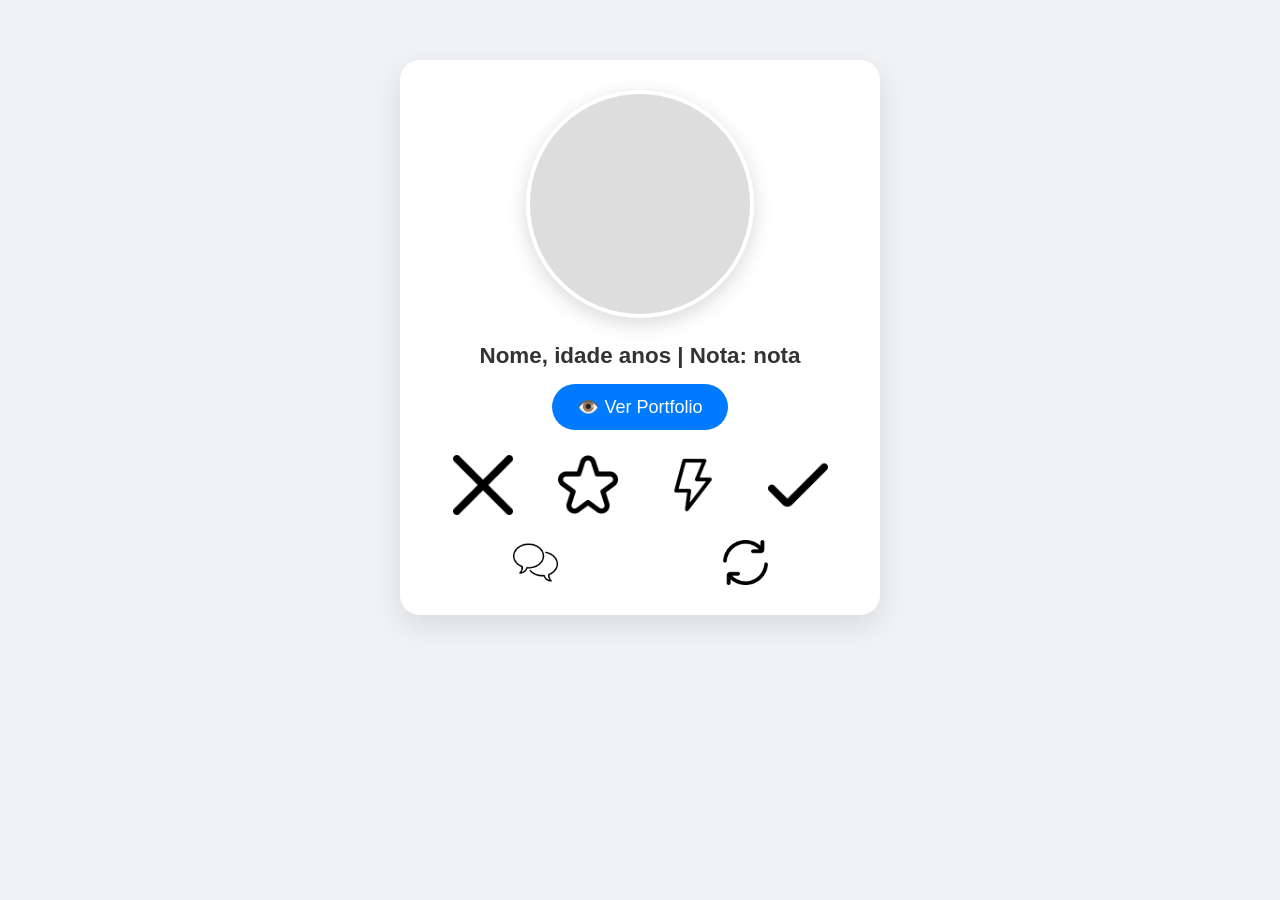
<file: codigo/curtidas/index.html>
<!DOCTYPE html>
<html lang="pt-BR">
<head>
  <meta charset="UTF-8" />
  <meta name="viewport" content="width=device-width, initial-scale=1.0"/>
  <title>Perfil com Botões</title>
  <style>
    /* Estilos básicos */
    body {
      font-family: 'Segoe UI', Tahoma, Geneva, Verdana, sans-serif;
      background-color: #f0f2f5;
      margin: 0;
      padding: 0;
    }

    .profile-container {
      width: 420px;
      margin: 60px auto;
      background-color: #ffffff;
      border-radius: 20px;
      box-shadow: 0 10px 30px rgba(0, 0, 0, 0.1);
      padding: 30px;
      text-align: center;
      transition: transform 0.3s ease, box-shadow 0.3s ease;
    }

    .profile-image {
      width: 220px;
      height: 220px;
      background-color: #ddd;
      border-radius: 50%;
      margin: 0 auto 25px;
      background-size: cover;
      background-position: center;
      border: 4px solid #ffffff;
      box-shadow: 0 6px 20px rgba(0, 0, 0, 0.15);
      transition: all 0.3s ease;
    }

    .profile-info {
      margin-bottom: 25px;
    }

    .profile-info p {
      font-size: 1.4rem;
      color: #333;
      margin: 0;
      font-weight: 600;
    }

    .profile-buttons {
      display: flex;
      justify-content: space-around;
      margin-bottom: 25px;
    }

    .profile-buttons img {
      width: 60px;
      height: 60px;
      cursor: pointer;
      transition: transform 0.2s ease, filter 0.3s ease;
    }

    .profile-buttons img:hover {
      transform: scale(1.3);
      filter: brightness(0.9);
    }

    .footer-buttons {
      display: flex;
      justify-content: space-around;
      margin-top: 15px;
    }

    .footer-buttons img {
      width: 45px;
      height: 45px;
      cursor: pointer;
      transition: transform 0.2s ease, filter 0.3s ease;
    }

    .footer-buttons img:hover {
      transform: scale(1.2);
    }

    @keyframes shake {
      0% { transform: translateX(0); }
      20% { transform: translateX(-5px); }
      40% { transform: translateX(5px); }
      60% { transform: translateX(-3px); }
      80% { transform: translateX(3px); }
      100% { transform: translateX(0); }
    }
  </style>
</head>
<body>

<div class="profile-container" id="perfil">
  <!-- Imagem do perfil -->
  <div class="profile-image"></div>
  <!-- Informações do perfil -->
  <div class="profile-info">
    <p><strong>Nome</strong>, idade anos | Nota: nota</p>
    <!-- Botão para ver portfolio -->
    <button onclick="verPreviewPortfolio()" style="
        background-color: #007bff;
        color: white;
        border: none;
        padding: 12px 25px;
        border-radius: 25px;
        font-size: 18px;
        font-weight: 500;
        cursor: pointer;
        transition: background-color 0.3s ease;
        margin-top: 15px;
        display: inline-block;" 
    onmouseover="this.style.backgroundColor='#0056b3'" 
    onmouseout="this.style.backgroundColor='#007bff'">
        👁️ Ver Portfolio
    </button>
  </div>

  <!-- Botões de interação -->
  <div class="profile-buttons">
    <!-- Ícone de fechar (X) - Dislike -->
    <img src="images/botoes/cruz.png" alt="Fechar" onclick="dislike()">

    <!-- Ícone de estrela - Superlike -->
    <img src="images/botoes/estrela.png" alt="Estrela" onclick="superLike()">

    <!-- Ícone de relâmpago - Boost -->
    <img src="images/botoes/raio.png" alt="Relâmpago" onclick="boost()">

    <!-- Ícone de check - Like -->
    <img src="images/botoes/verificar.png" alt="check" onclick="like()">
  </div>

  <!-- Botões no rodapé -->
  <div class="footer-buttons">
    <!-- Ícone de mensagem -->
    <img src="images/botoes/baloes-de-fala.png" alt="Mensagem" onclick="enviarMensagem()">

    <!-- Ícone de atualização -->
    <img src="images/botoes/atualizar.png" alt="Atualizar" onclick="atualizarPerfil()">
    
  </div>
</div>

<script src="perfis.js"></script>
<script src="app.js"></script>
</body>
</html>
</file>
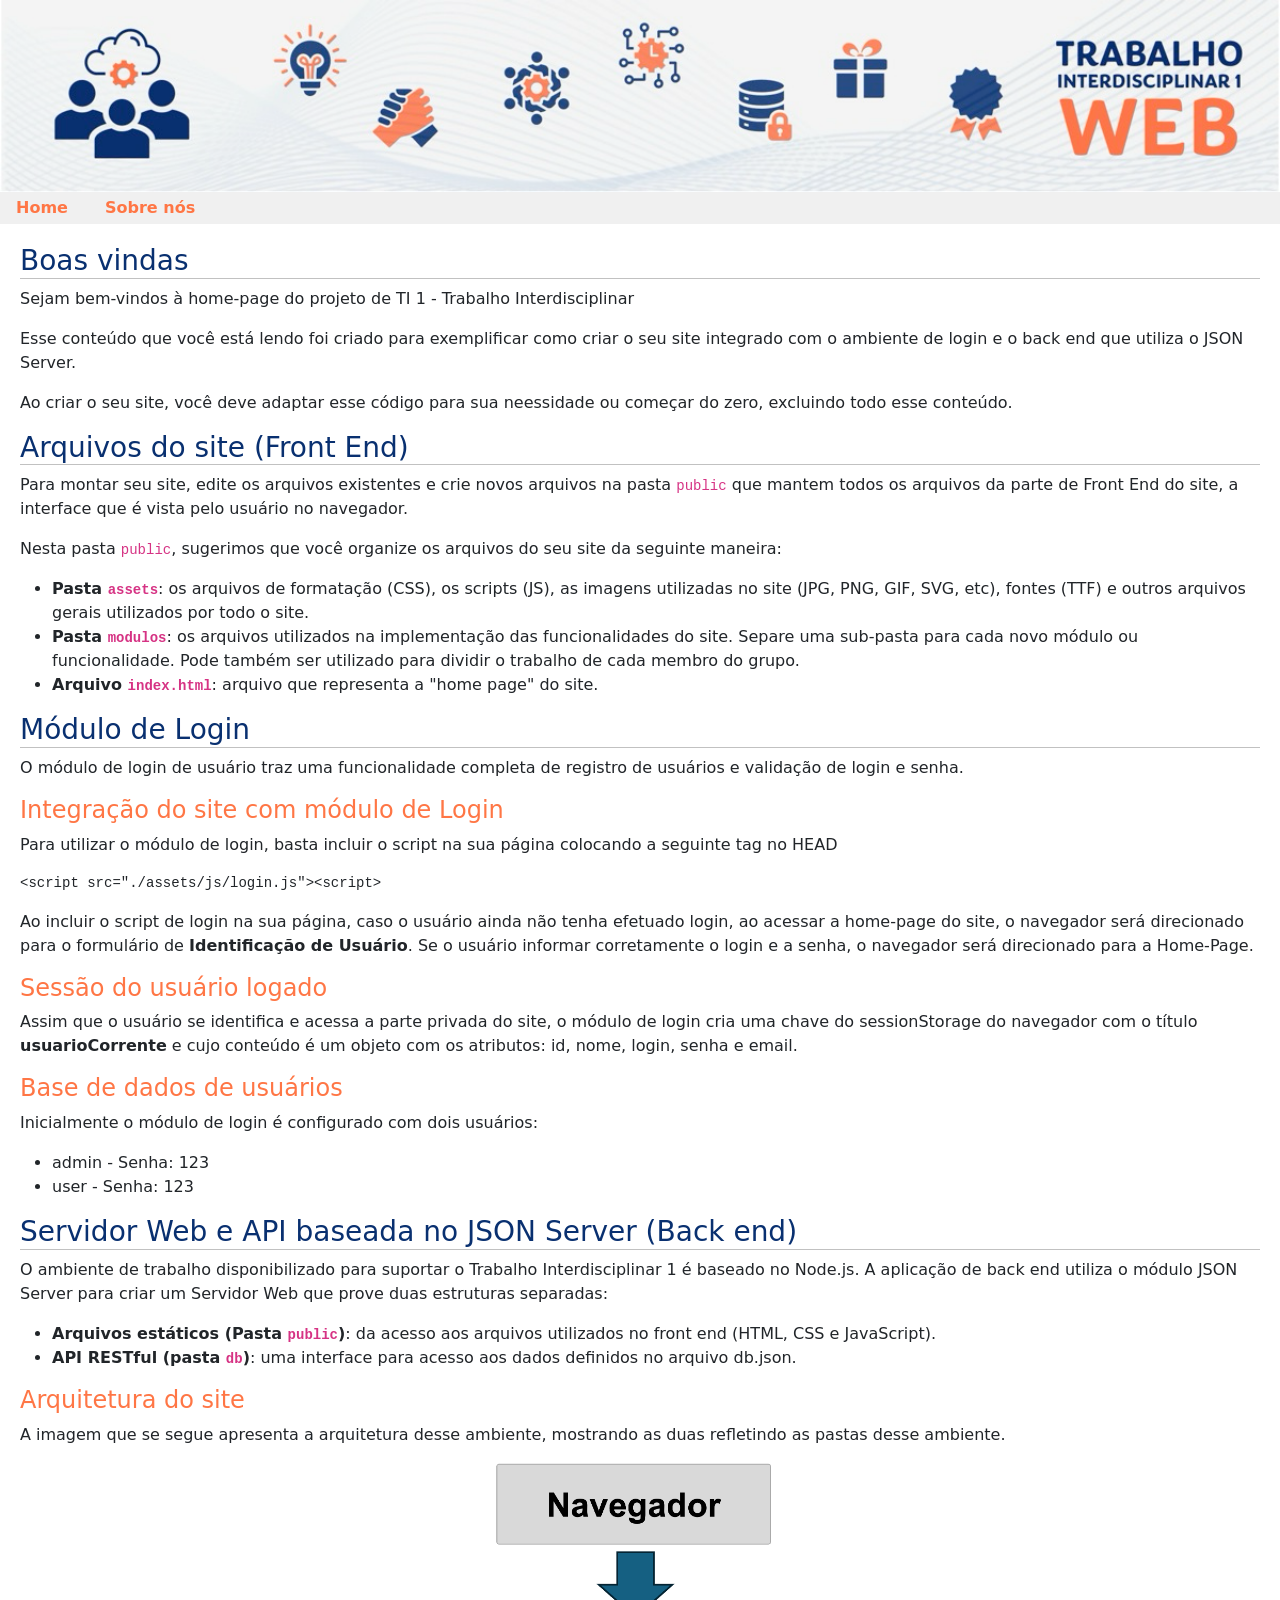
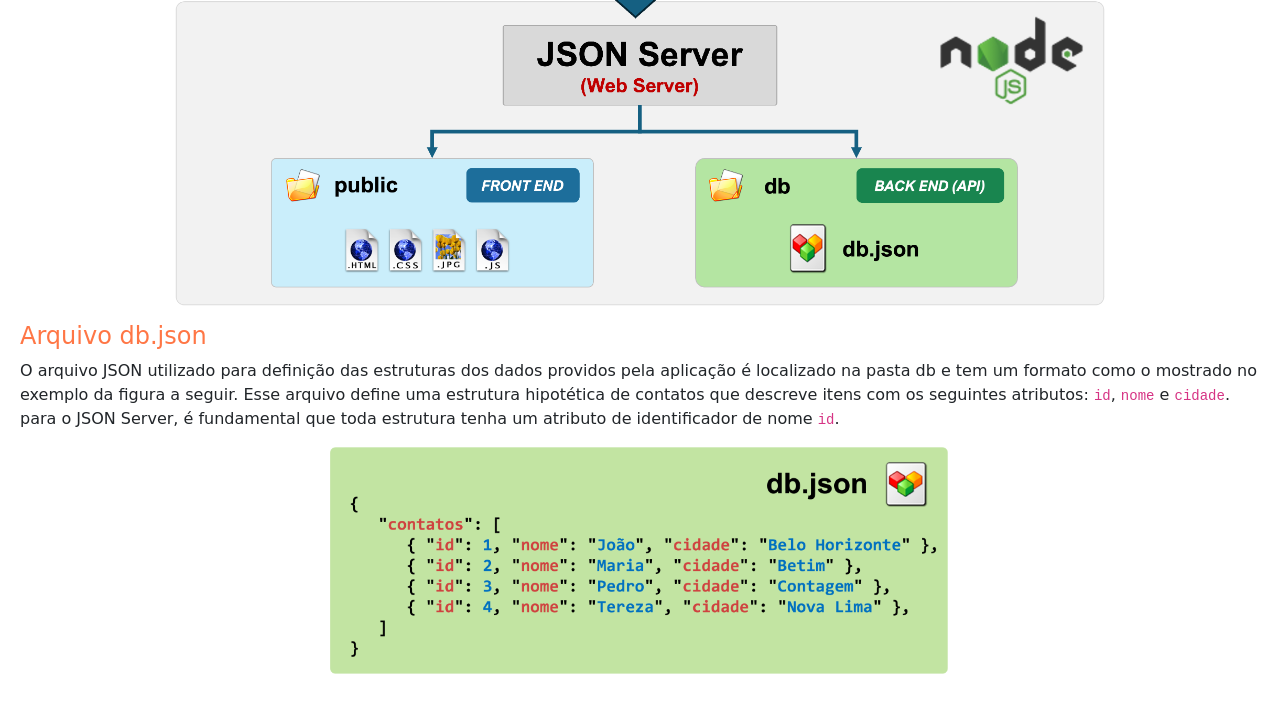
<file: codigo/public/index.html>
<!DOCTYPE html>
<html lang="en">
  <head>
    <meta charset="UTF-8" />
    <meta name="viewport" content="width=device-width, initial-scale=1.0" />
    <title>Document</title>
    <link rel="stylesheet" href="./assets/css/style.css" />
    <script src="./assets/js/login.js"></script>
  </head>
  <body>
    <header>
      <div class="banner">
        <img src="./assets/images/banner_ti.png" alt="" />
      </div>
      <div class="barra-info">
        <nav class="menu">
          <ul>
            <li><a href="index.html">Home</a></li>
            <li><a href="about.html">Sobre nós</a></li>
          </ul>
        </nav>
        <div class="dados-usuario">
          <span id="userInfo"></span>
        </div>
      </div>
    </header>
    <main>
        <h3>Boas vindas</h3>
        <p>Sejam bem-vindos à home-page do projeto de TI 1 - Trabalho
        Interdisciplinar</p>
        <p>Esse conteúdo que você está lendo foi criado para exemplificar como
        criar o seu site integrado com o ambiente de login e o back end que
        utiliza o JSON Server.</p>
        <p>Ao criar o seu site, você deve adaptar esse código para sua neessidade ou começar do zero, excluindo todo esse conteúdo.
        </p>

        <h3>Arquivos do site (Front End)</h3>
        <p>Para montar seu site, edite os arquivos existentes e crie novos arquivos na pasta <code>public</code> que mantem todos os arquivos da parte de Front End do site, a interface que é vista pelo usuário no navegador.</p>

        <p>Nesta pasta <code>public</code>, sugerimos que você organize os arquivos do seu site da seguinte maneira:</p>
        <ul>
            <li><strong>Pasta <code>assets</code></strong>: os arquivos de formatação (CSS), os scripts (JS), as imagens utilizadas no site (JPG, PNG, GIF, SVG, etc), fontes (TTF) e outros arquivos gerais utilizados por todo o site.</li>
            <li><strong>Pasta <code>modulos</code></strong>: os arquivos utilizados na implementação das funcionalidades do site. Separe uma sub-pasta para cada novo módulo ou funcionalidade. Pode também ser utilizado para dividir o trabalho de cada membro do grupo.</li>
            <li><strong>Arquivo <code>index.html</code></strong>: arquivo que representa a "home page" do site.</li>
        </ul>

        <h3>Módulo de Login</h3>
        <p>O módulo de login de usuário traz uma funcionalidade completa de registro de usuários e validação de login e senha.</p>
        <h4>Integração do site com módulo de Login</h4>
        <p>Para utilizar o módulo de login, basta incluir o script na sua página colocando a seguinte tag no HEAD</p>
        <pre>&lt;script src="./assets/js/login.js"&gt&lt;script&gt;</pre>
        <p>Ao incluir o script de login na sua página, caso o usuário ainda não tenha efetuado login, ao acessar a home-page do site, o navegador será direcionado para o formulário de <strong>Identificação de Usuário</strong>. Se o usuário informar corretamente o login e a senha, o navegador será direcionado para a Home-Page.</p>
        <h4>Sessão do usuário logado</h4>
        <p>Assim que o usuário se identifica e acessa a parte privada do site, o módulo de login cria uma chave do sessionStorage do navegador com o título <strong>usuarioCorrente</strong> e cujo conteúdo é um objeto com os atributos: id, nome, login, senha e email. </p>
        <h4>Base de dados de usuários</h4>
        <p>Inicialmente o módulo de login é configurado com dois usuários: </p>
        <ul>
            <li>admin - Senha: 123</li>
            <li>user - Senha: 123</li>
        </ul>

        <h3>Servidor Web e API baseada no JSON Server (Back end)</h3>
        <p>O ambiente de trabalho disponibilizado para suportar o Trabalho Interdisciplinar 1 é baseado no Node.js. A aplicação de back end utiliza o módulo JSON Server para criar um Servidor Web que prove duas estruturas separadas:
        <ul>
            <li><strong>Arquivos estáticos (Pasta <code>public</code>)</strong>: da acesso aos arquivos utilizados no front end (HTML, CSS e JavaScript).</li>
            <li><strong>API RESTful (pasta <code>db</code>)</strong>: uma interface para acesso aos dados definidos no arquivo db.json.</li>
        </ul></p>

        <h4>Arquitetura do site</h4>
        <p>A imagem que se segue apresenta a arquitetura desse ambiente, mostrando as duas refletindo as pastas desse ambiente.</p>
        <p><img class="img-fluid d-block w-75 m-auto" src="./assets/images/servidor.png" alt=""></p>

        <h4>Arquivo db.json</h4>
        <p>O arquivo JSON utilizado para definição das estruturas dos dados providos pela aplicação é localizado na pasta db e tem um formato como o mostrado no exemplo da figura a seguir. Esse arquivo define uma estrutura hipotética de contatos que descreve itens com os seguintes atributos: <code>id</code>, <code>nome</code> e <code>cidade</code>. para o JSON Server, é fundamental que toda estrutura tenha um atributo de identificador de nome <code>id</code>.</p>
        <p><img class="img-fluid d-block w-50 m-auto" src="./assets/images/arquivo_json.png" alt=""></p>
    </main>
  </body>
</html>
</file>
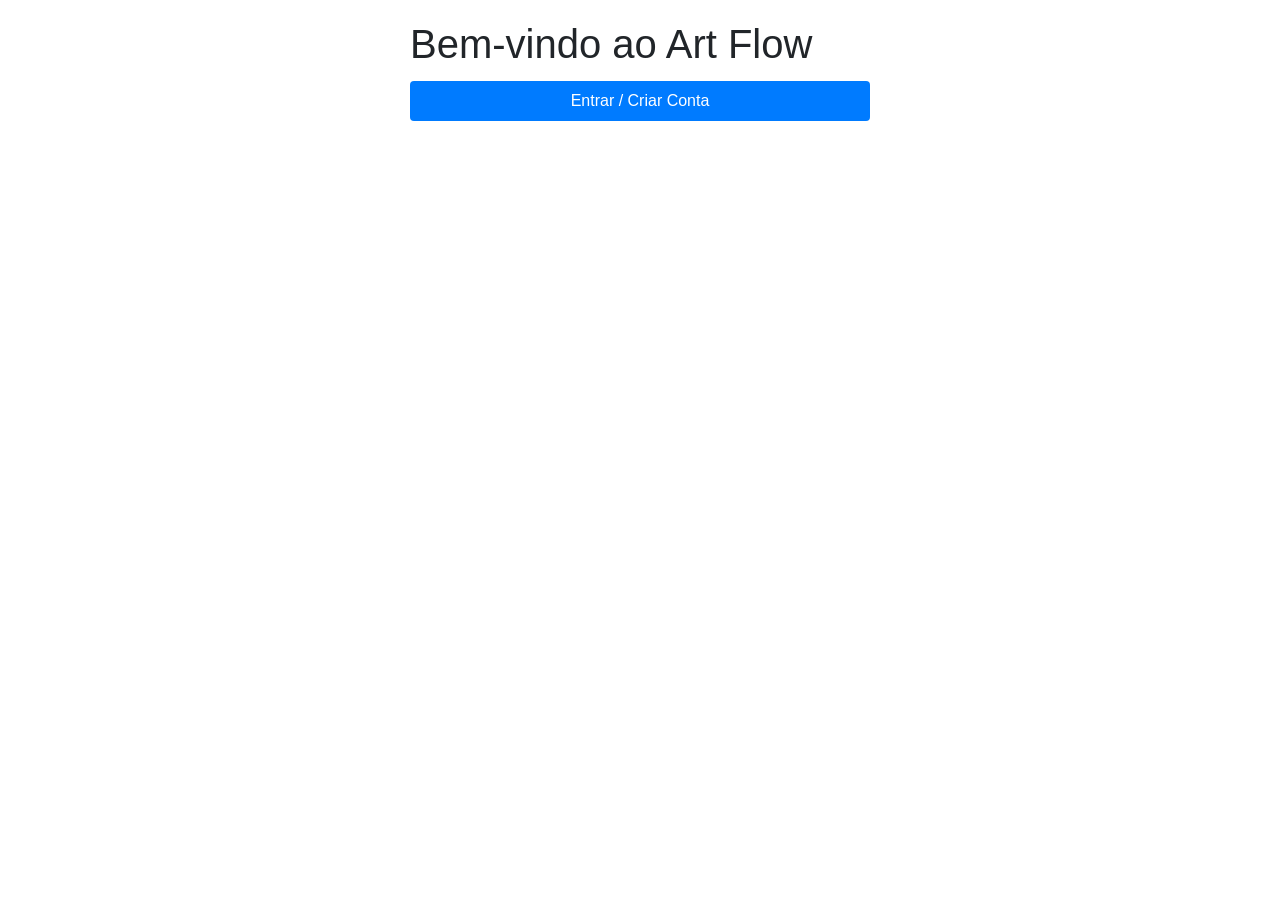
<file: codigo/public/modulos/login/index.html>
<!DOCTYPE html>
<html lang="pt-BR">
<head>
  <meta charset="UTF-8" />
  <title>Art Flow - Início</title>
<link rel="stylesheet" href="public/assets/css/style.css" />
</head>
<body>

<h1>Bem-vindo ao Art Flow</h1>
<button onclick="window.location.href='/modulos/login/login.html'">Entrar / Criar Conta</button>

</body>
</html>
</file>
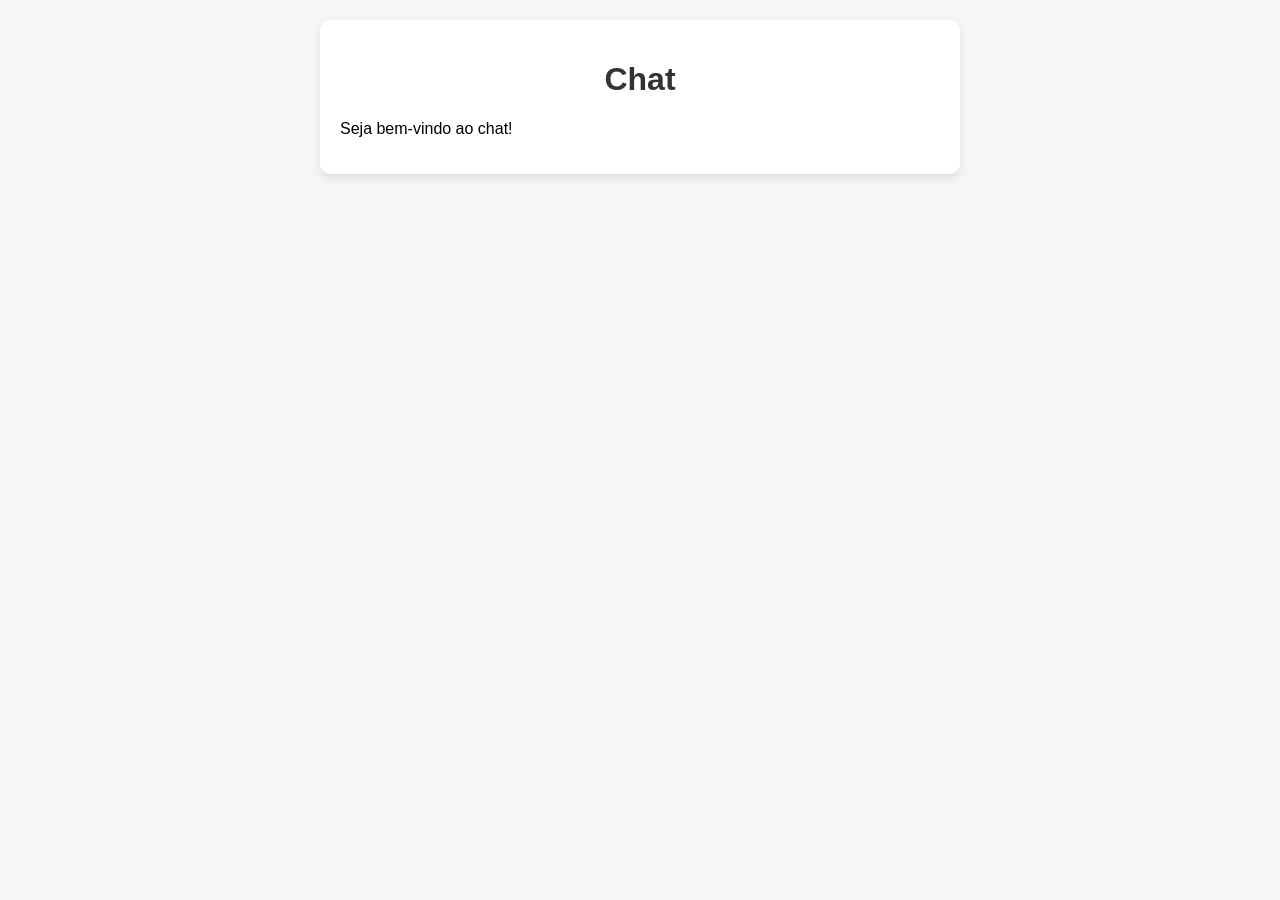
<file: codigo/curtidas/chat.html>
<!DOCTYPE html>
<html lang="pt-BR">
<head>
  <meta charset="UTF-8" />
  <meta name="viewport" content="width=device-width, initial-scale=1.0"/>
  <title>Chat</title>
  <style>
    body {
      font-family: Arial, sans-serif;
      background-color: #f4f6f8;
      margin: 0;
      padding: 20px;
    }

    .chat-container {
      max-width: 600px;
      margin: 0 auto;
      background-color: #fff;
      border-radius: 10px;
      box-shadow: 0 4px 10px rgba(0, 0, 0, 0.1);
      padding: 20px;
    }

    h1 {
      text-align: center;
      color: #333;
    }
  </style>
</head>
<body>

  <div class="chat-container">
    <h1>Chat</h1>
    <!--Conteúdo -->
    <p>Seja bem-vindo ao chat!</p>
  </div>

</body>
</html>
</file>
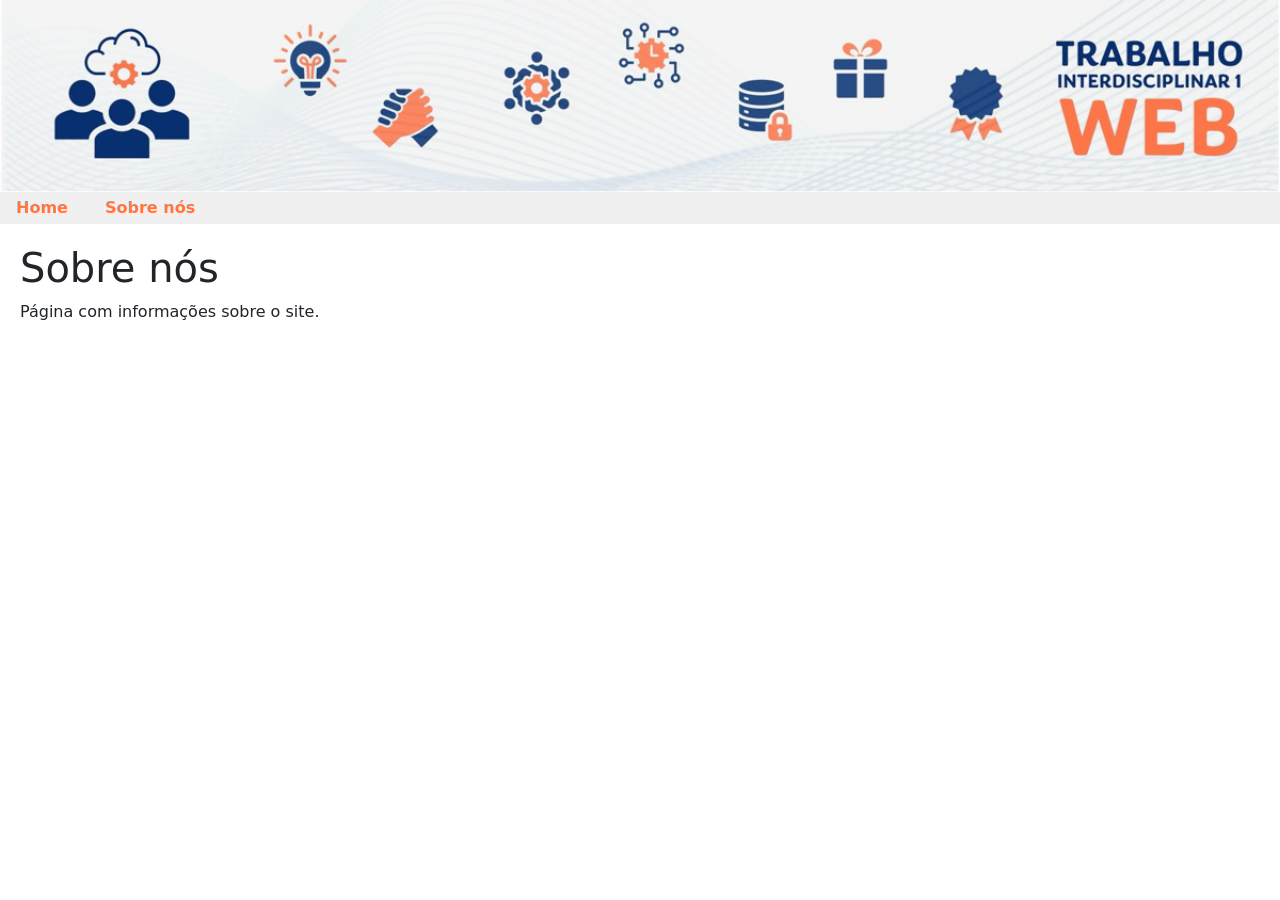
<file: codigo/public/about.html>
<!DOCTYPE html>
<html lang="en">
<head>
    <meta charset="UTF-8">
    <meta name="viewport" content="width=device-width, initial-scale=1.0">
    <title>Document</title>
    <link rel="stylesheet" href="./assets/css/style.css">
    <script src="./assets/js/login.js"></script>
</head>
<body>
    <header>
        <div class="banner"><img src="./assets/images/banner_ti.png" alt=""></div>
        <div class="barra-info">
            <nav class="menu">
                <ul>
                    <li><a href="index.html">Home</a></li>
                    <li><a href="about.html">Sobre nós</a></li>
                </ul>
            </nav>
            <div class="dados-usuario">
                <span id="userInfo"></span>
            </div>
        </div>
    </header>
    <main>
        <h1>Sobre nós</h1>
        <p>Página com informações sobre o site.</p>
    </main>
</body>
</html>
</file>
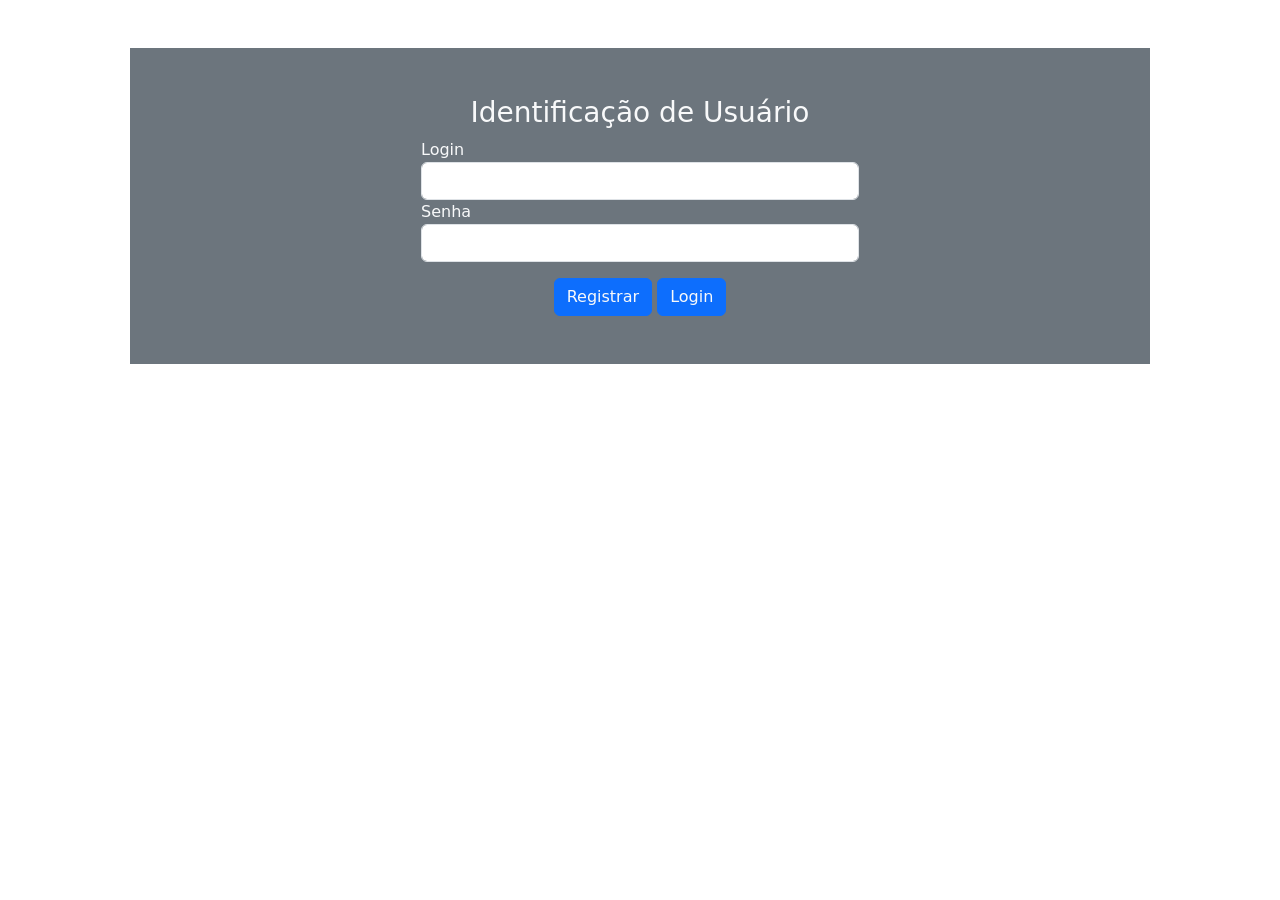
<file: codigo/public/modulos/login/login.html>
<!DOCTYPE html>
<html lang="en">

<head>
  <meta charset="UTF-8">
  <meta name="viewport" content="width=device-width, initial-scale=1.0">
  <title>Desenvolvimento de Interfaces Web | Login de Usuário</title>
  <link href="https://cdn.jsdelivr.net/npm/bootstrap@5.3.3/dist/css/bootstrap.min.css" rel="stylesheet"
    integrity="sha384-QWTKZyjpPEjISv5WaRU9OFeRpok6YctnYmDr5pNlyT2bRjXh0JMhjY6hW+ALEwIH" crossorigin="anonymous">
  <link rel="stylesheet" href="https://cdn.jsdelivr.net/npm/bootstrap-icons@1.11.3/font/bootstrap-icons.min.css">
  <script src="https://cdn.jsdelivr.net/npm/bootstrap@5.3.3/dist/js/bootstrap.bundle.min.js"
    integrity="sha384-YvpcrYf0tY3lHB60NNkmXc5s9fDVZLESaAA55NDzOxhy9GkcIdslK1eN7N6jIeHz"
    crossorigin="anonymous"></script>
</head>

<body class="">
  <div id="login">
    <div class="container">
      <div id="login-row" class="row justify-content-center align-items-center bg-secondary m-5 p-5">
        <div id="login-column" class="col-md-6">
          <div id="login-box" class="col-md-12">
            <form id="login-form" class="form" method="post" onsubmit="loginUser (this)">
              <h3 class="text-center text-light">Identificação de Usuário</h3>
              <div class="form-group">
                <label for="username" class="text-info text-light">Login</label><br>
                <input type="text" name="username" id="username" class="form-control">
              </div>
              <div class="form-group">
                <label for="password" class="text-info text-light">Senha</label><br>
                <input type="password" name="password" id="password" class="form-control">
              </div>
              <div class="form-group text-center mt-3">
                <button type="button" class="btn btn-primary text-light" data-toggle="modal" data-target="#loginModal">Registrar</button>
                <input type="submit" name="submit" class="btn btn-primary text-light" value="Login"> 
              </div>
            </form>
          </div>
        </div>
      </div>
    </div>
  </div>

  <!-- Modal -->
  <div class="modal fade" id="loginModal" tabindex="-1" role="dialog" aria-labelledby="loginModalLabel"
    aria-hidden="true">
    <div class="modal-dialog" role="document">
      <div class="modal-content">
        <div class="modal-header">
          <h5 class="modal-title" id="loginModalLabel">Login App</h5>
          <button type="button" class="close" data-dismiss="modal" aria-label="Close">
            <span aria-hidden="true">&times;</span>
          </button>
        </div>
        <div class="modal-body">
          <div id="login-box" class="col-md-12">
            <form id="login-form" class="form" method="post" onsubmit="loginUser (this)">
              <h3 class="text-center text-info">Novo usuário</h3>
              <div class="form-group">
                <label for="login" class="text-info">Usuário</label><br>
                <input type="text" name="txt_login" id="txt_login" class="form-control">
              </div>
              <div class="form-group">
                <label for="nome" class="text-info">Nome completo</label><br>
                <input type="text" name="txt_nome" id="txt_nome" class="form-control">
              </div>
              <div class="form-group">
                <label for="email" class="text-info">email</label><br>
                <input type="text" name="txt_email" id="txt_email" class="form-control">
              </div>
              <div class="form-group">
                <label for="senha" class="text-info">Senha</label><br>
                <input type="password" name="txt_senha" id="txt_senha" class="form-control">
              </div>
              <div class="form-group">
                <label for="senha2" class="text-info">Confirmação de Senha</label><br>
                <input type="password" name="txt_senha2" id="txt_senha2" class="form-control">
              </div>
            </form>
          </div>
        </div>
        <div class="modal-footer">
          <button type="button" class="btn btn-secondary" data-dismiss="modal">Cancelar</button>
          <button type="button" id="btn_salvar" class="btn btn-info">Salvar</button>
        </div>
      </div>
    </div>
  </div>

  <script src="../../assets/js/login.js"></script>
  <script>

    // Declara uma função para processar o formulário de login
    function processaFormLogin(event) {
      // Cancela a submissão do formulário para tratar sem fazer refresh da tela
      event.preventDefault();

      // Obtem os dados de login e senha a partir do formulário de login
      var username = document.getElementById('username').value;
      var password = document.getElementById('password').value;

      // Valida login e se estiver ok, redireciona para tela inicial da aplicação
      resultadoLogin = loginUser(username, password);
      if (resultadoLogin) {
        window.location.href = RETURN_URL;
      }
      else { // Se login falhou, avisa ao usuário
        alert('Usuário ou senha incorretos');
      }
    }

    function salvaLogin(event) {
      // Cancela a submissão do formulário para tratar sem fazer refresh da tela
      event.preventDefault();

      // Obtem os dados do formulário
      let login = document.getElementById('txt_login').value;
      let nome = document.getElementById('txt_nome').value;
      let email = document.getElementById('txt_email').value;
      let senha = document.getElementById('txt_senha').value;
      let senha2 = document.getElementById('txt_senha2').value;
      if (senha != senha2) {
        alert('As senhas informadas não conferem.');
        return
      }

      // Adiciona o usuário no banco de dados
      addUser(nome, login, senha, email);
      alert('Usuário salvo com sucesso. Proceda com o login para ');

      // Oculta a div modal do login
      //document.getElementById ('loginModal').style.display = 'none';
      $('#loginModal').modal('hide');
    }

    // Associa a funçao processaFormLogin  formulário adicionado um manipulador do evento submit
    document.getElementById('login-form').addEventListener('submit', processaFormLogin);


    // Associar salvamento ao botao
    document.getElementById('btn_salvar').addEventListener('click', salvaLogin);        
  </script>

  <script src="https://code.jquery.com/jquery-3.2.1.slim.min.js"
    integrity="sha384-KJ3o2DKtIkvYIK3UENzmM7KCkRr/rE9/Qpg6aAZGJwFDMVNA/GpGFF93hXpG5KkN"
    crossorigin="anonymous"></script>
  <script src="https://cdnjs.cloudflare.com/ajax/libs/popper.js/1.12.9/umd/popper.min.js"
    integrity="sha384-ApNbgh9B+Y1QKtv3Rn7W3mgPxhU9K/ScQsAP7hUibX39j7fakFPskvXusvfa0b4Q"
    crossorigin="anonymous"></script>
  <script src="https://maxcdn.bootstrapcdn.com/bootstrap/4.0.0/js/bootstrap.min.js"
    integrity="sha384-JZR6Spejh4U02d8jOt6vLEHfe/JQGiRRSQQxSfFWpi1MquVdAyjUar5+76PVCmYl"
    crossorigin="anonymous"></script>
</body>

</html>
</file>
<file: codigo/public/assets/css/style.css>
@import url("https://cdn.jsdelivr.net/npm/bootstrap@5.3.3/dist/css/bootstrap.min.css"); 
@import url("https://cdn.jsdelivr.net/npm/bootstrap-icons@1.11.3/font/bootstrap-icons.min.css");

h3 {
    color: #093070;
    border-bottom: 1px solid #c1c1c1;
}
h4 {
    color: #ff7645;
}

.banner img {
    width: 100%;
}

.barra-info {
    height: 2em;
    background-color: #f0f0f0;
    display: flex;
    justify-content: space-between;
}

.menu ul {
    list-style-type: none;
    margin: 0;
    padding: 0;
}

.menu li {
    display: inline;
    margin: 0px;
    padding: 0.5em 1em; 
    height: 2em;
    line-height: 2em;
}

.menu li a {
    text-decoration: none;
    color: #ff7645;
    font-weight: bold;
}

.menu li:hover {
    background-color: darkblue;
    color: white;
}

.dados-usuario {
    height: 2em;
    line-height: 2em;
    margin-right: 20px;
}

main {
    padding: 20px;
}
</file>
<file: codigo/public/modulos/login/public/assets/css/style.css>
@import url("https://cdn.jsdelivr.net/npm/bootstrap@5.3.3/dist/css/bootstrap.min.css"); 
@import url("https://cdn.jsdelivr.net/npm/bootstrap-icons@1.11.3/font/bootstrap-icons.min.css");

body {
  font-family: Arial, sans-serif;
  padding: 20px;
  max-width: 500px;
  margin: auto;
}

.hidden {
  display: none;
}

input, select, button {
  width: 100%;
  padding: 8px;
  margin-top: 5px;
  margin-bottom: 10px;
}

button {
  background-color: #007bff;
  color: white;
  border: none;
  cursor: pointer;
  border-radius: 4px;
}

button:hover {
  background-color: #0056b3;
}
</file>
